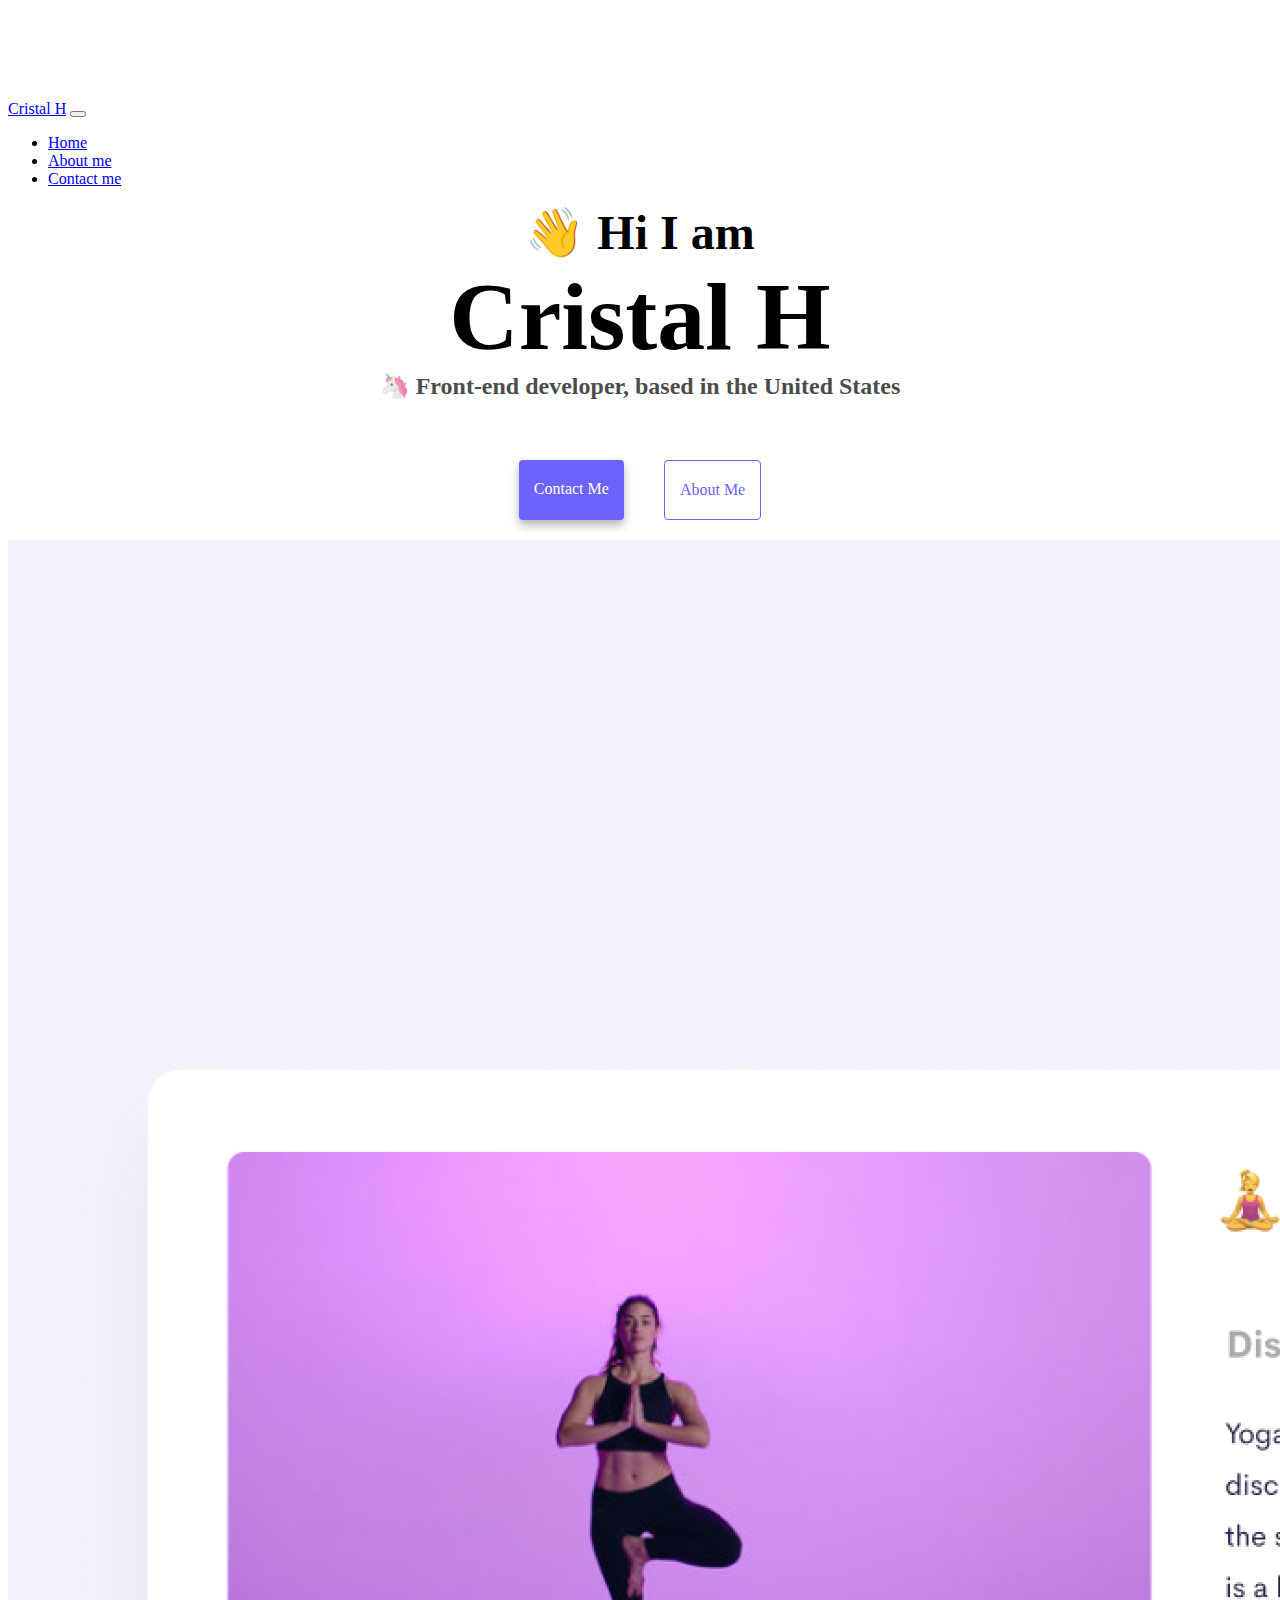
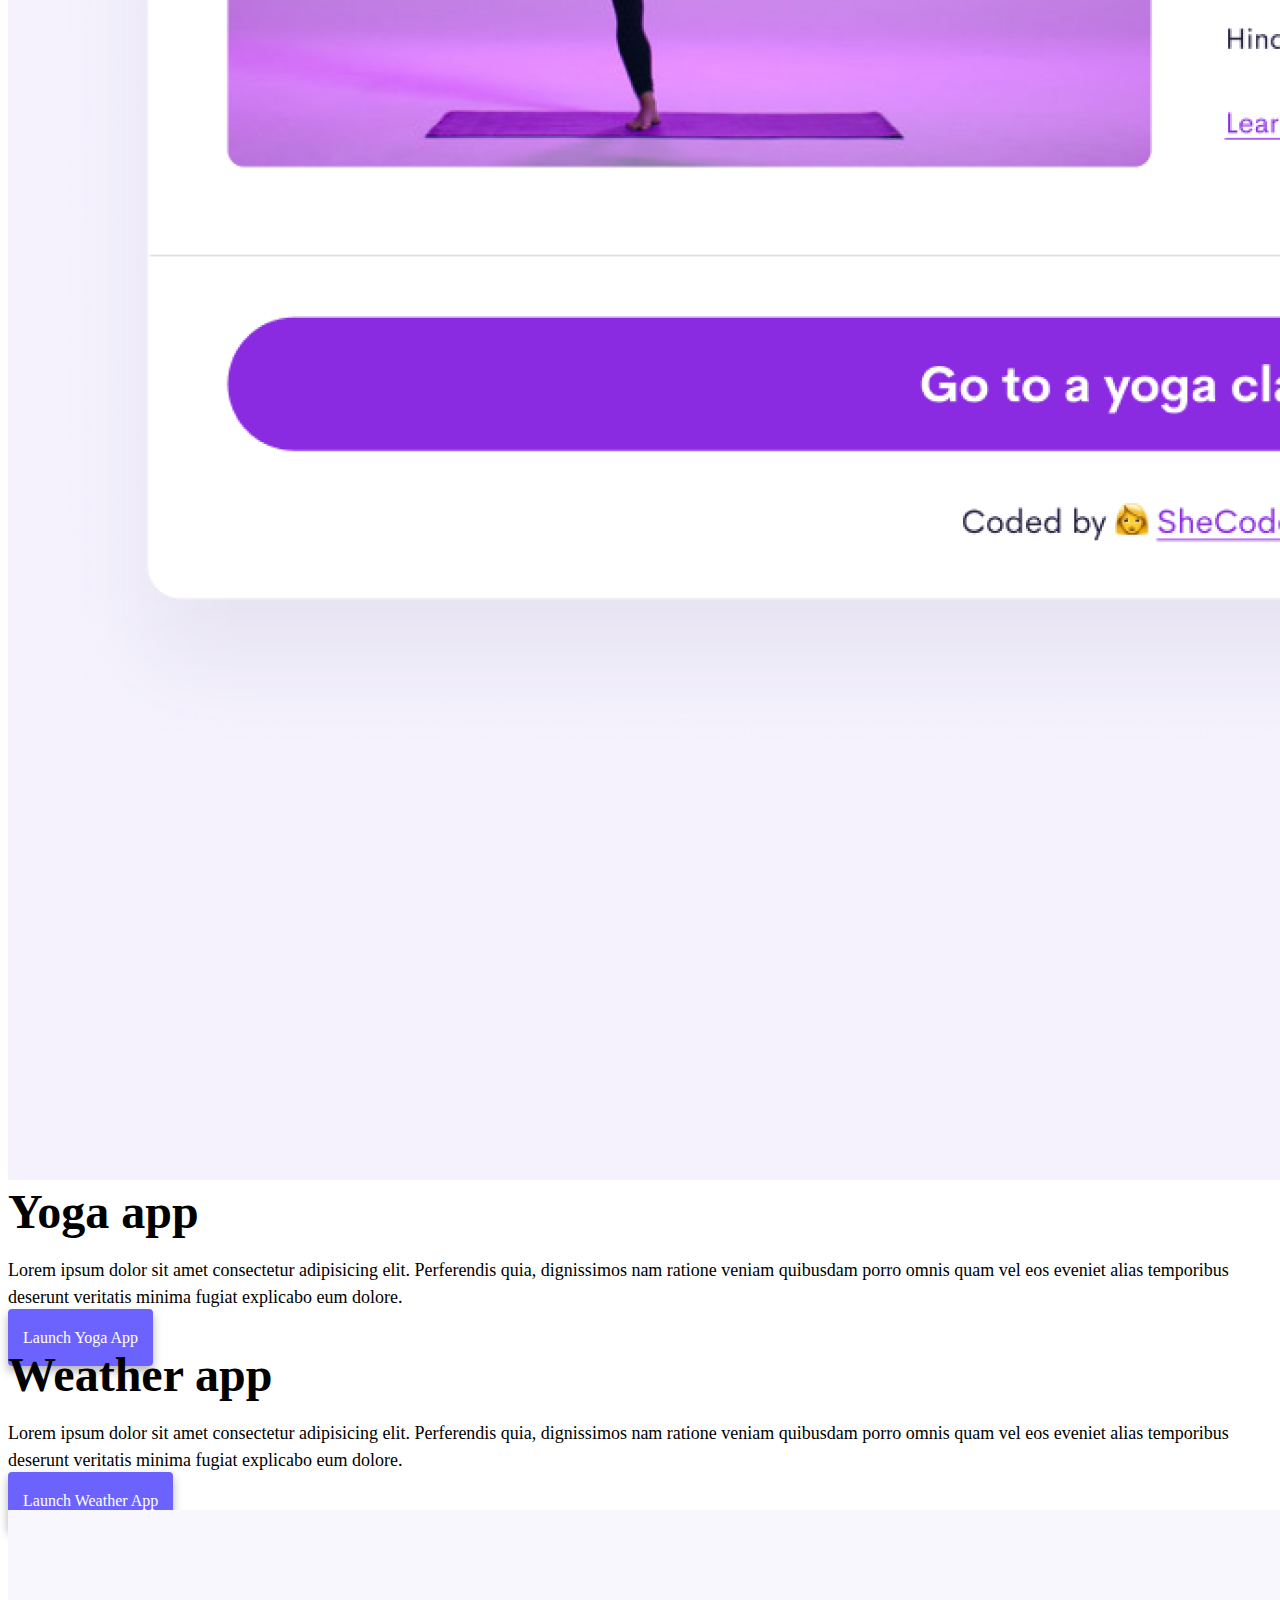
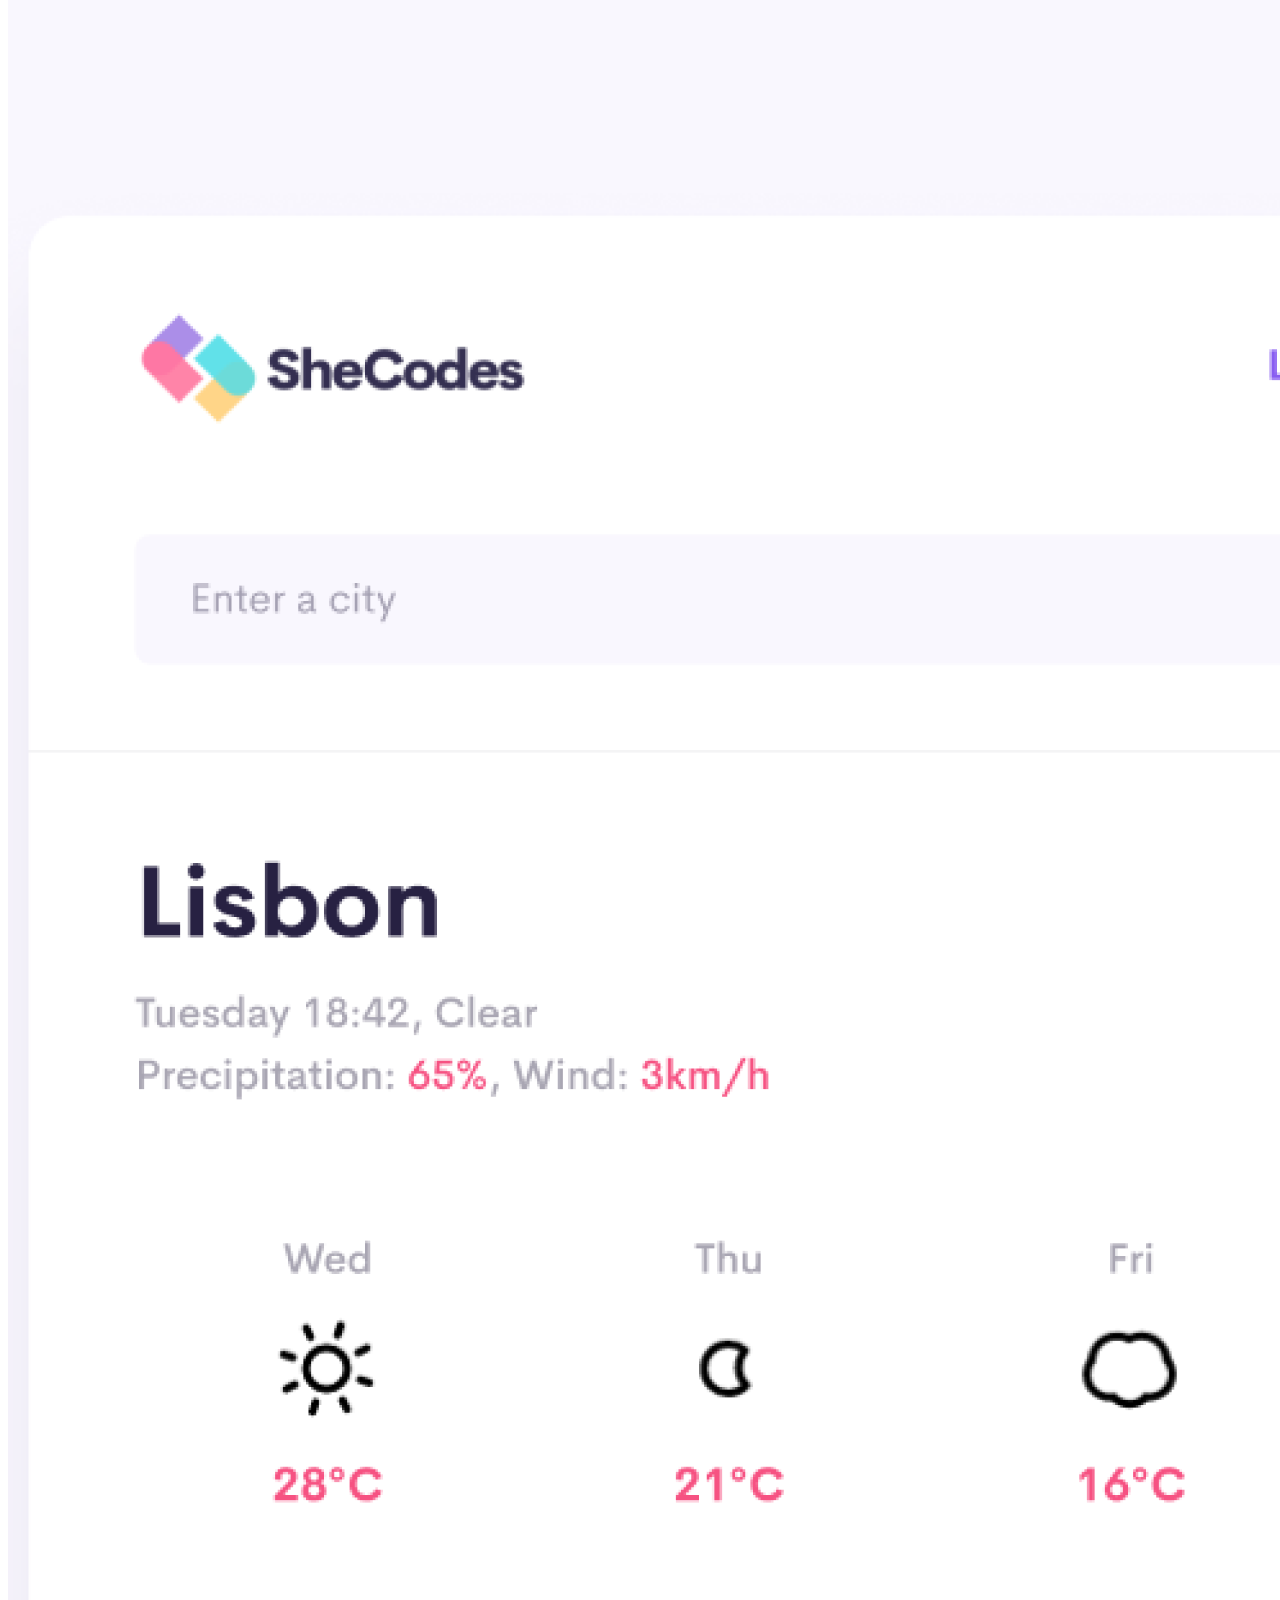
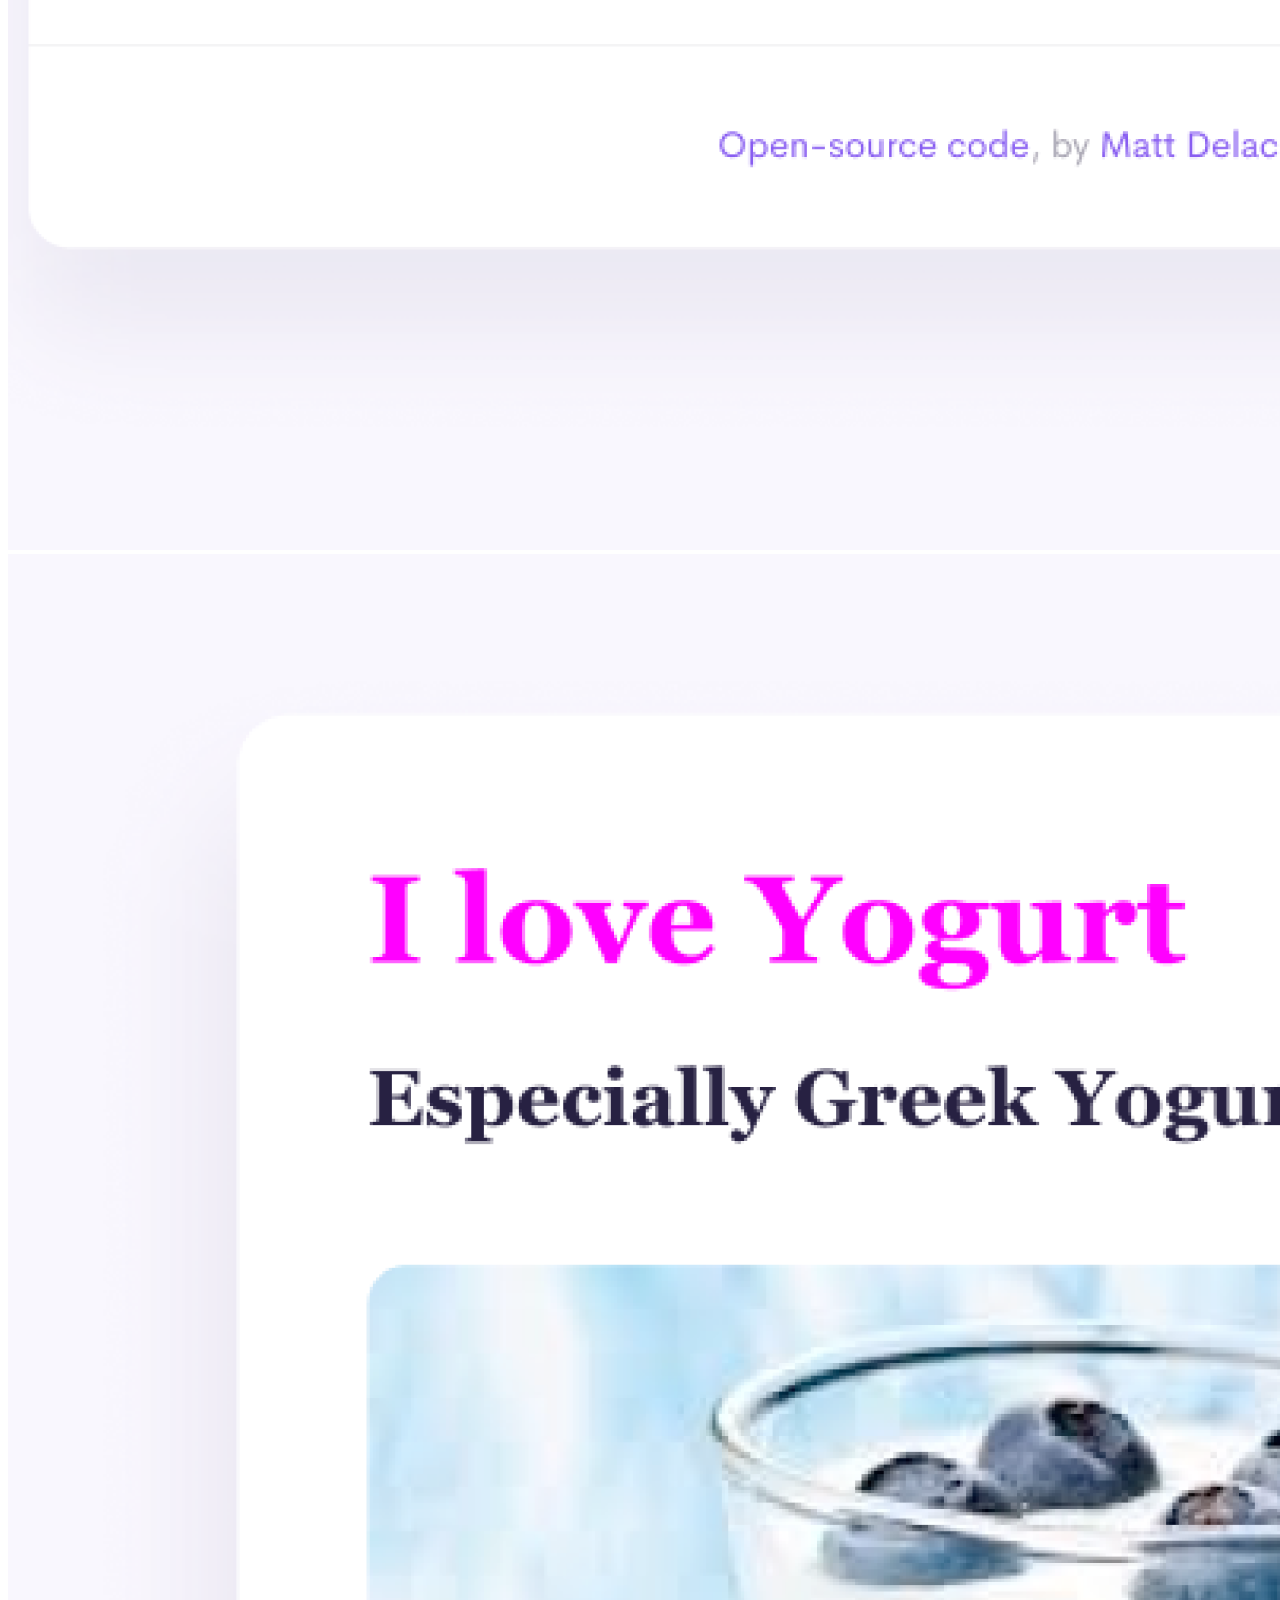
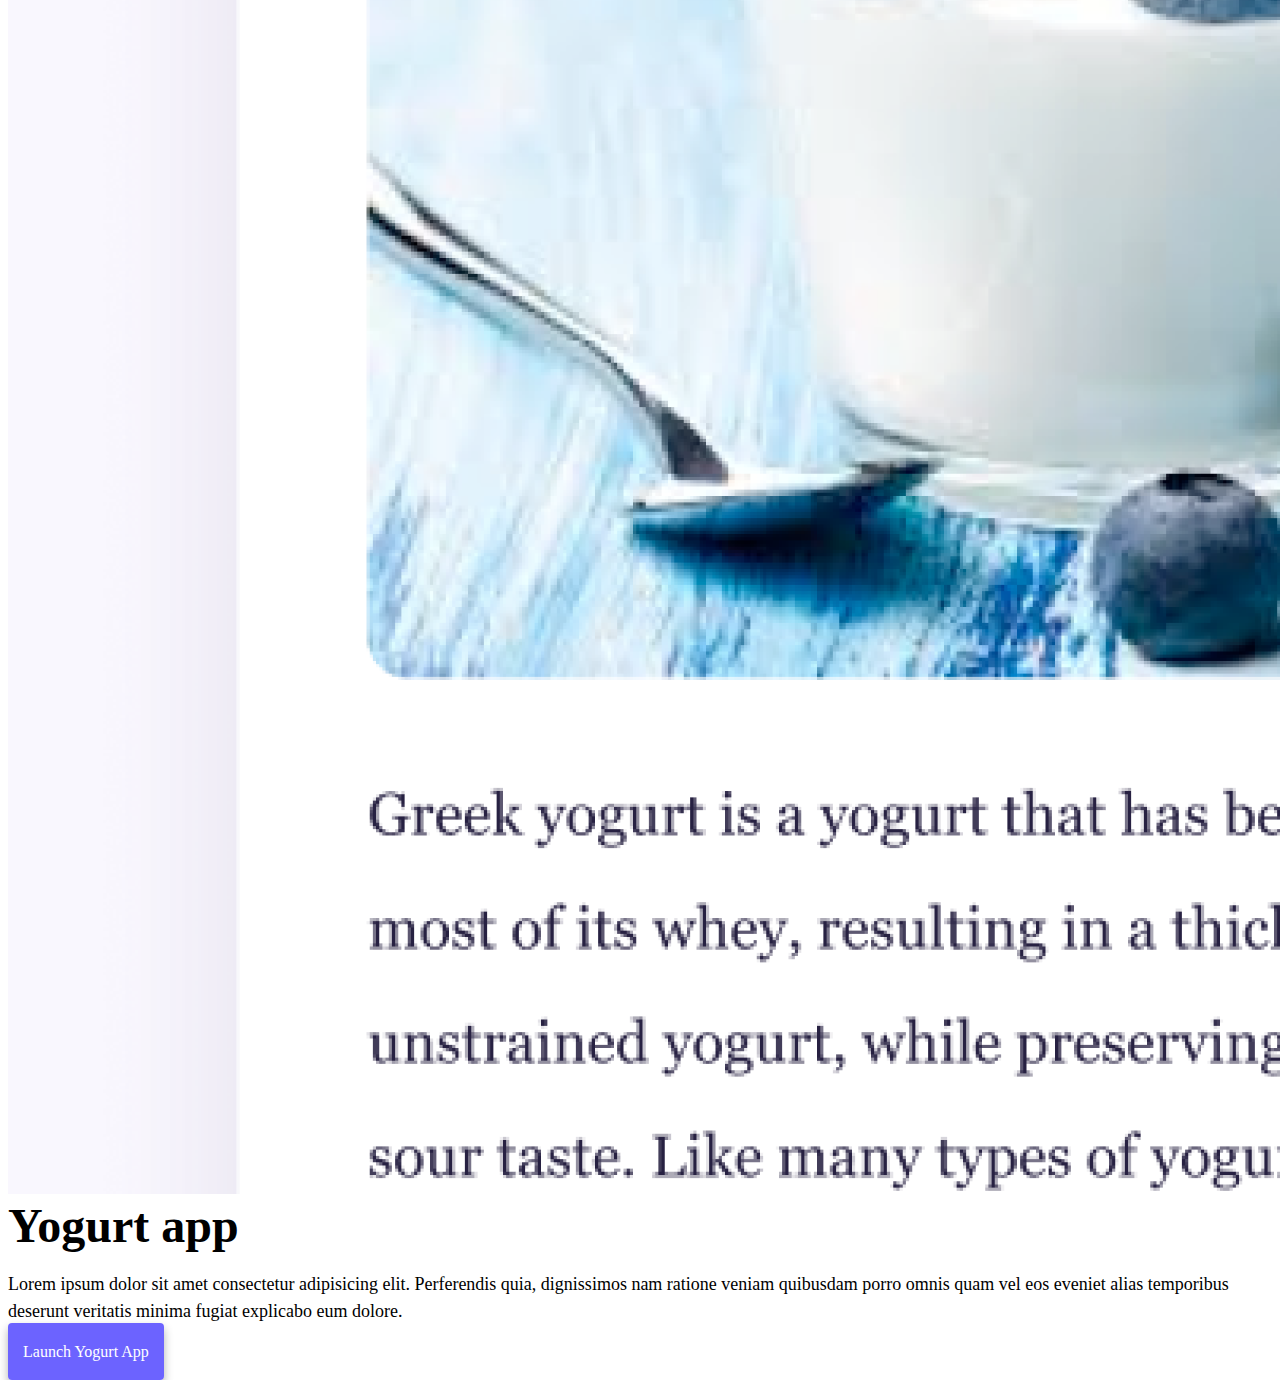
<file: index.html>
<!DOCTYPE html>
<html lang="en">
  <head>
    <meta charset="UTF-8" />
    <meta http-equiv="X-UA-Compatible" content="IE=edge" />
    <meta name="viewport" content="width=device-width, initial-scale=1.0" />
    <meta
      name="description"
      content="Portfolio tutorial from SheCodes.io - Cristal is a front-end developer based in the US, check out her projects and contact her for job inquiries"
    />
    <title>Front-End Developer - Cristal H</title>
    <link
      href="https://cdn.jsdelivr.net/npm/bootstrap@5.0.0-beta2/dist/css/bootstrap.min.css"
      rel="stylesheet"
      integrity="sha384-BmbxuPwQa2lc/FVzBcNJ7UAyJxM6wuqIj61tLrc4wSX0szH/Ev+nYRRuWlolflfl"
      crossorigin="anonymous"
    />
    <script
      src="https://cdn.jsdelivr.net/npm/bootstrap@5.0.0-beta2/dist/js/bootstrap.bundle.min.js"
      integrity="sha384-b5kHyXgcpbZJO/tY9Ul7kGkf1S0CWuKcCD38l8YkeH8z8QjE0GmW1gYU5S9FOnJ0"
      crossorigin="anonymous"
    ></script>
    <link rel="stylesheet" href="style.css" />
  </head>
  <body>
    <nav class="navbar navbar-expand-lg navbar-light bg-light fixed-top">
      <div class="container">
        <a class="navbar-brand" href="index.html" title="Home">Cristal H</a>
        <button
          class="navbar-toggler"
          type="button"
          data-bs-toggle="collapse"
          data-bs-target="#navbarNav"
          aria-controls="navbarNav"
          aria-expanded="false"
          aria-label="Toggle navigation"
        >
          <span class="navbar-toggler-icon"></span>
        </button>
        <div class="collapse navbar-collapse" id="navbarNav">
          <ul class="navbar-nav">
            <li class="nav-item">
              <a
                class="nav-link active"
                aria-current="page"
                href="index.html"
                title="Homepage"
                >Home</a
              >
            </li>
            <li class="nav-item">
              <a class="nav-link" href="about.html" title="About Cristal H"
                >About me</a
              >
            </li>
            <li class="nav-item">
              <a
                class="nav-link"
                href="about.html#contact"
                title="Contact Cristal H"
                >Contact me</a
              >
            </li>
          </ul>
        </div>
      </div>
    </nav>
    <h2 class="text-center">👋 Hi I am</h2>
    <h1 class="text-center">Cristal H</h1>
    <h3 class="text-center">
      🦄 Front-end developer, based in the United States
    </h3>
    <div class="navigation-links">
      <a
        href="about.html#contact"
        class="primary-link"
        title="Contact Cristal H"
        >Contact me</a
      >
      <a href="about.html" class="secondary-link" title="About Cristal H"
        >About me</a
      >
    </div>
    <div class="container">
      <div class="row mt-5">
        <div class="col-sm-6">
          <img
            src="images/yoga.png"
            class="img-fluid rounded d-none d-sm-block"
            alt="Yoga Project"
          />
        </div>
        <div class="col-sm-6">
          <h2 class="mb-3">Yoga app</h2>
          <p>
            Lorem ipsum dolor sit amet consectetur adipisicing elit. Perferendis
            quia, dignissimos nam ratione veniam quibusdam porro omnis quam vel
            eos eveniet alias temporibus deserunt veritatis minima fugiat
            explicabo eum dolore.
          </p>
          <div class="mt-5">
            <a
              href="#"
              class="primary-link project-link"
              title="Launch Yoga App"
              >Launch Yoga App</a
            >
          </div>
        </div>
      </div>
      <div class="row mt-5">
        <div class="col-sm-6">
          <h2 class="mb-3">Weather app</h2>
          <p>
            Lorem ipsum dolor sit amet consectetur adipisicing elit. Perferendis
            quia, dignissimos nam ratione veniam quibusdam porro omnis quam vel
            eos eveniet alias temporibus deserunt veritatis minima fugiat
            explicabo eum dolore.
          </p>
          <div class="mt-5">
            <a
              href="#"
              class="primary-link project-link"
              title="Launch Weather App"
              >Launch Weather App</a
            >
          </div>
        </div>
        <div class="col-sm-6">
          <img
            src="images/weather.png"
            class="img-fluid rounded d-none d-sm-block"
            alt="Weather App Project"
          />
        </div>
      </div>
      <div class="row mt-5">
        <div class="col-sm-6">
          <img
            src="images/yogurt.png"
            class="img-fluid rounded d-none d-sm-block"
            alt="Yogurt Project"
          />
        </div>
        <div class="col-sm-6">
          <h2 class="mb-3">Yogurt app</h2>
          <p>
            Lorem ipsum dolor sit amet consectetur adipisicing elit. Perferendis
            quia, dignissimos nam ratione veniam quibusdam porro omnis quam vel
            eos eveniet alias temporibus deserunt veritatis minima fugiat
            explicabo eum dolore.
          </p>
          <div class="mb-5 mt-5">
            <a
              href="#"
              class="primary-link project-link"
              title="Launch Yogurt App"
              >Launch Yogurt App</a
            >
          </div>
        </div>
      </div>
    </div>
  </body>
</html>
</file>
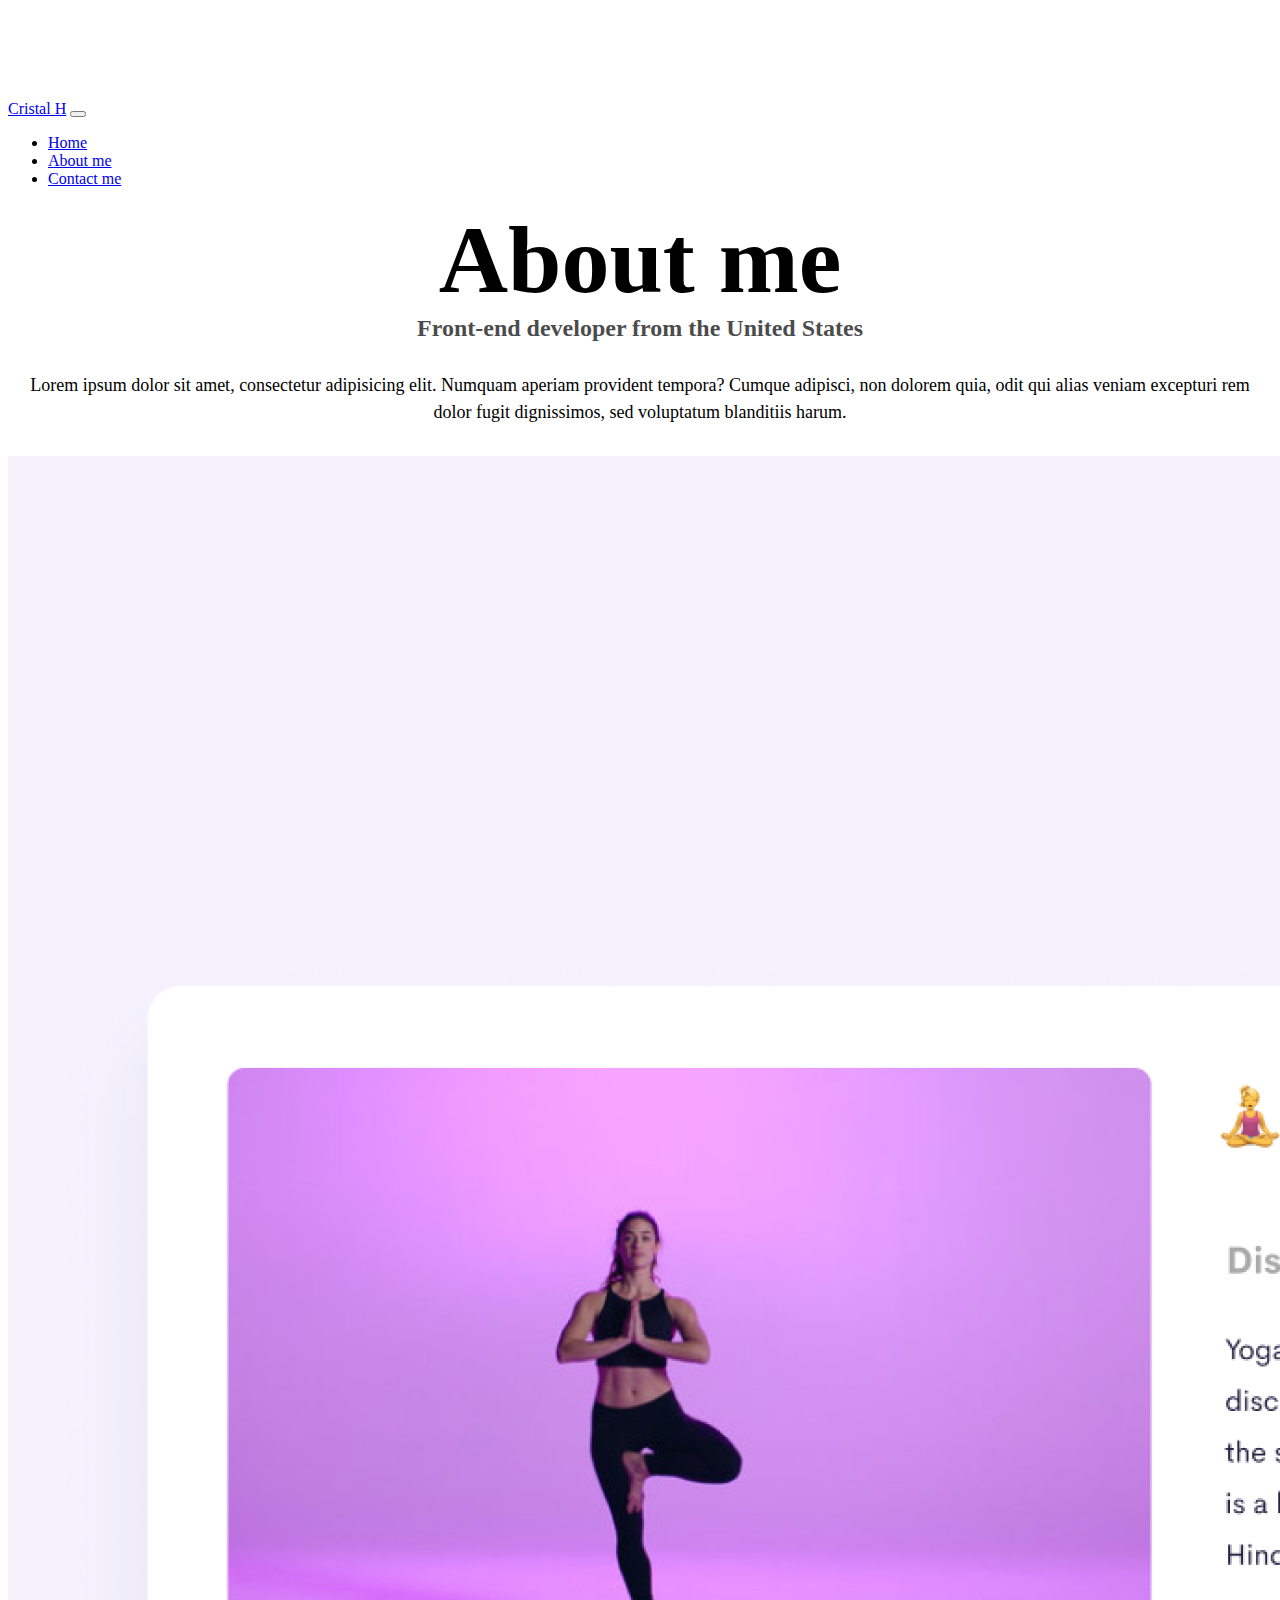
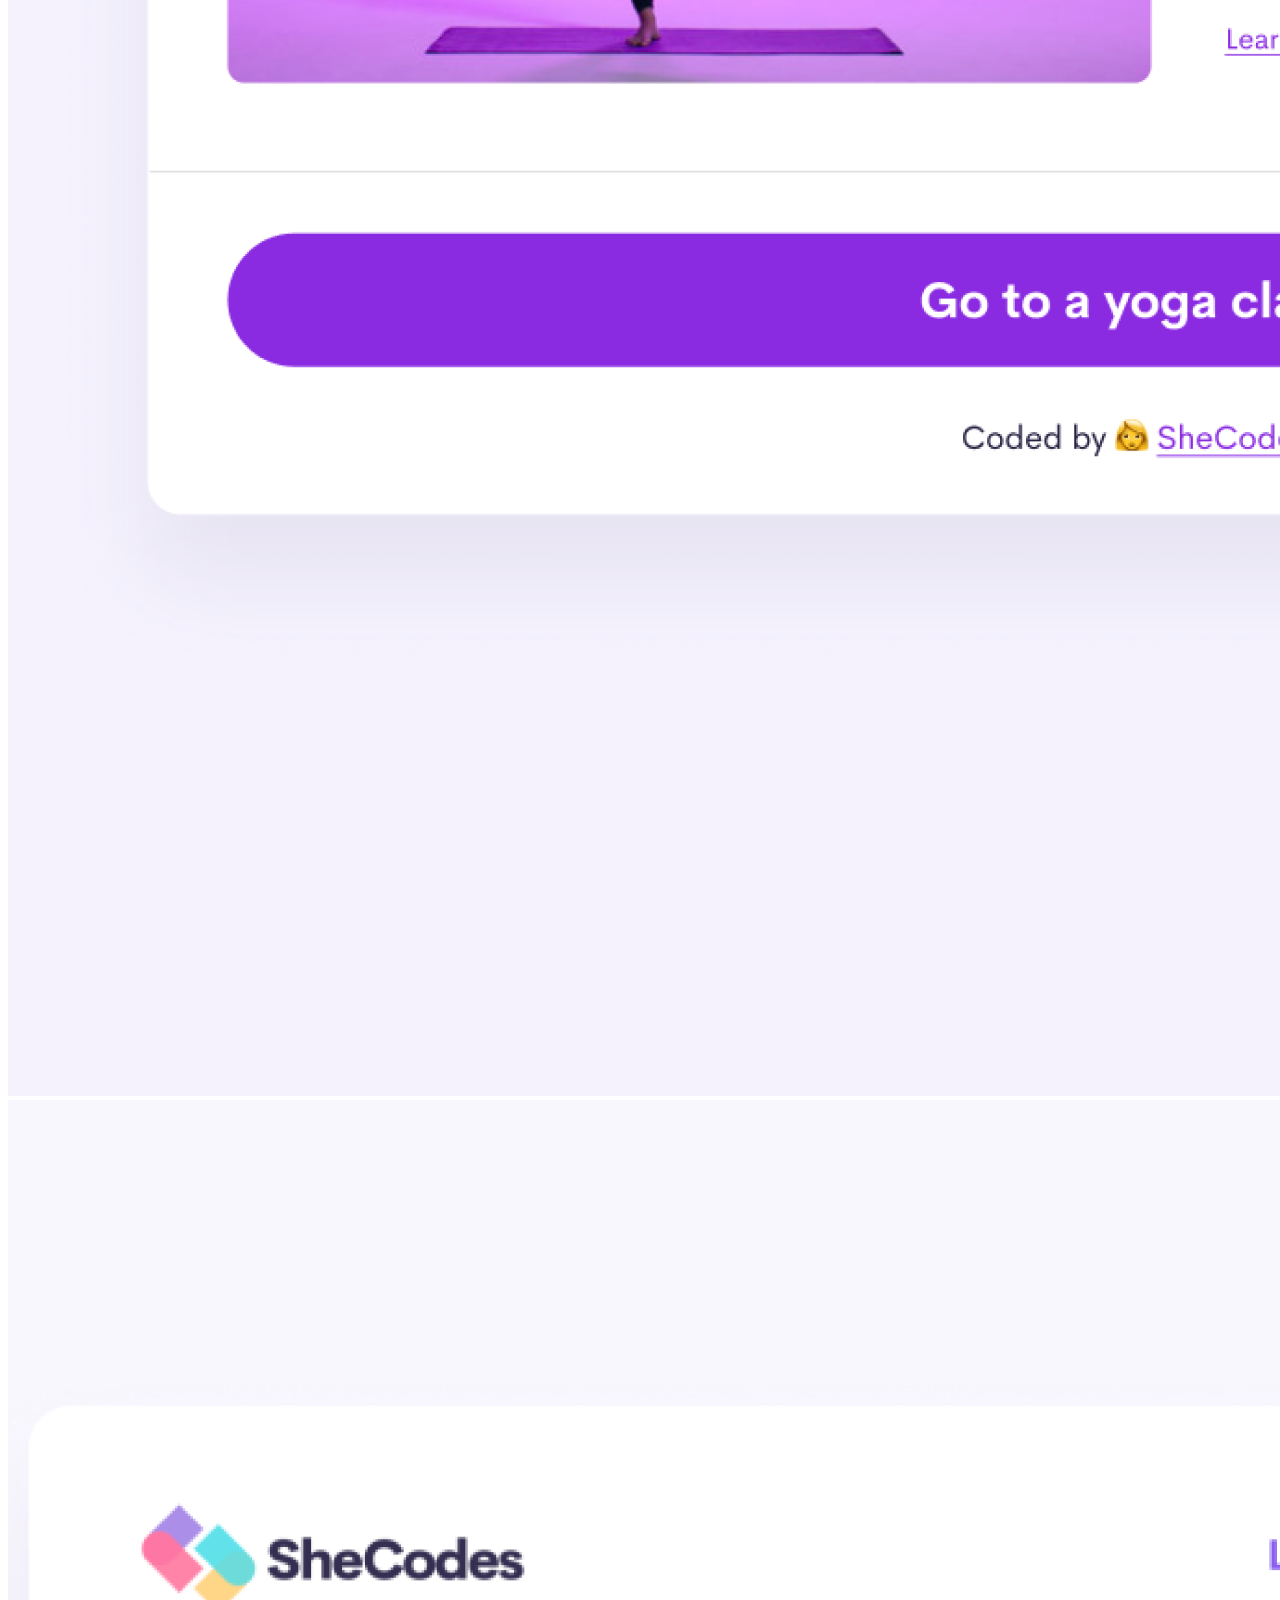
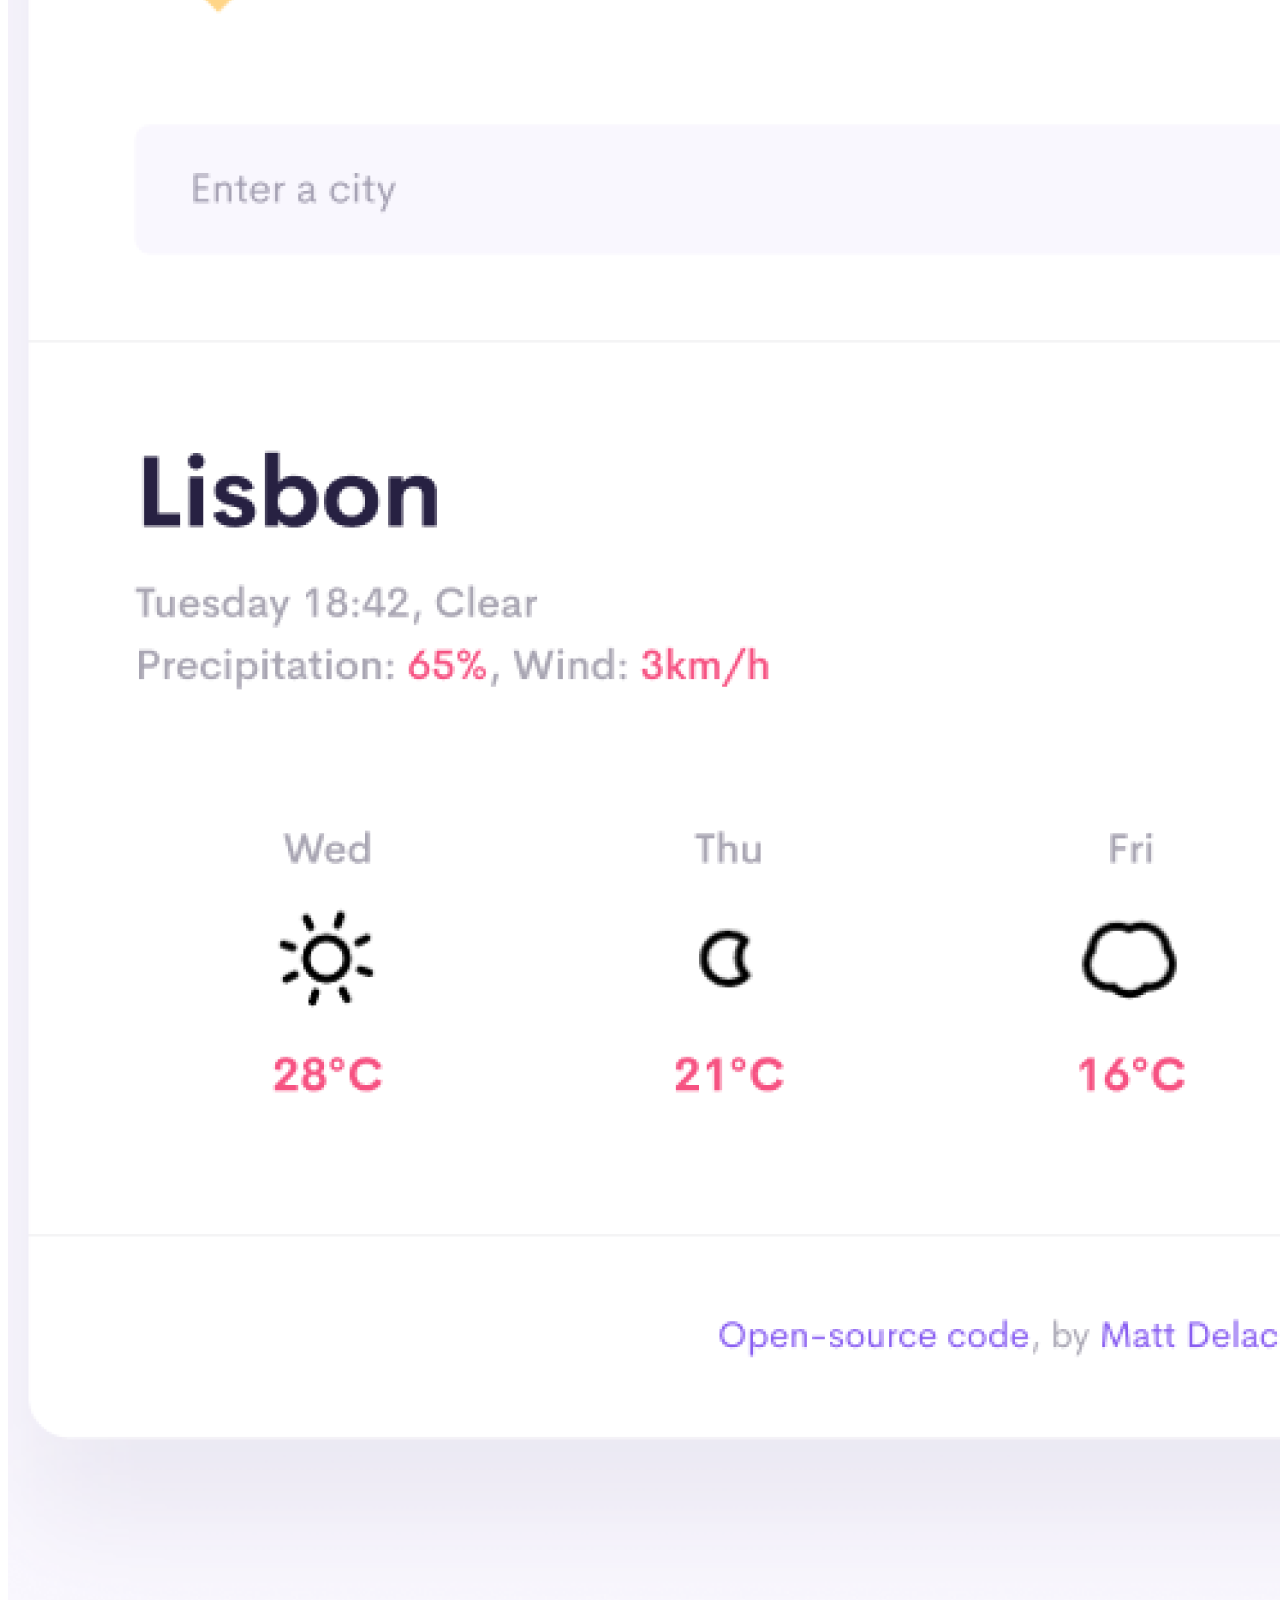
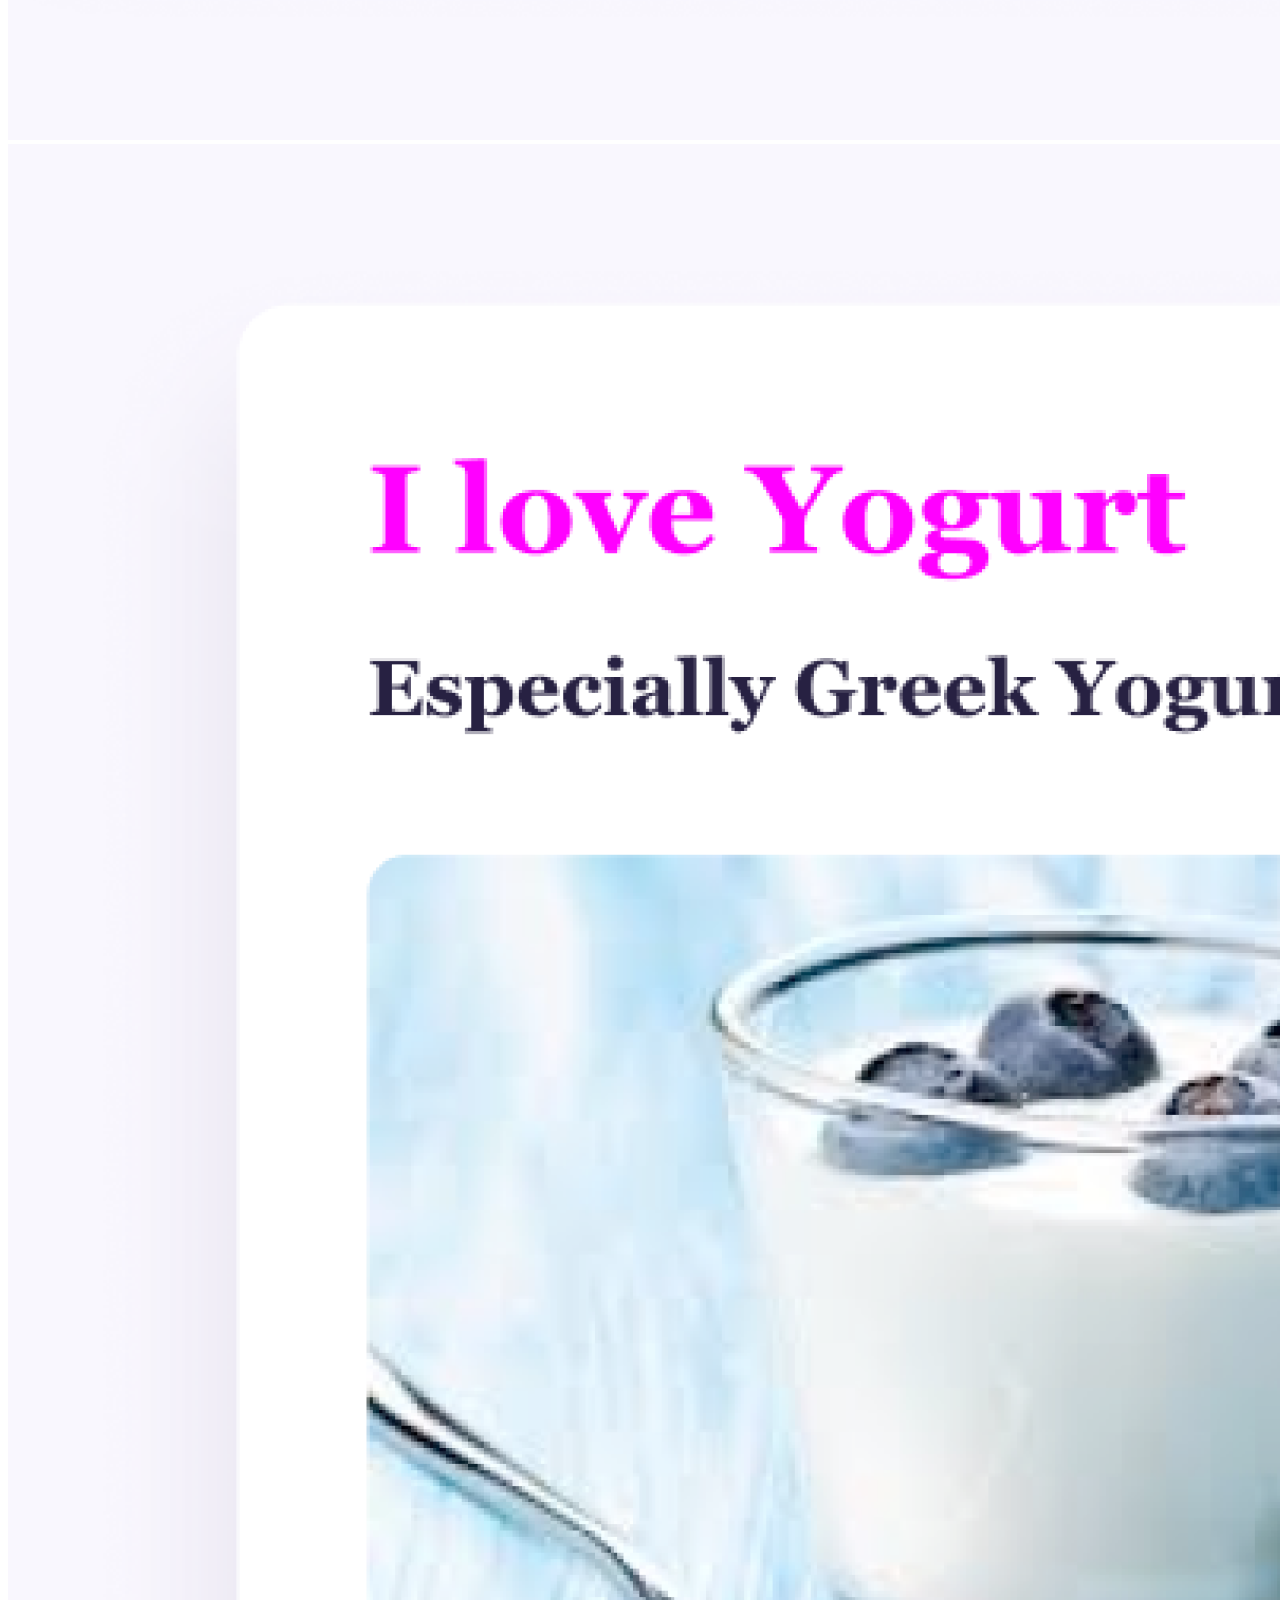
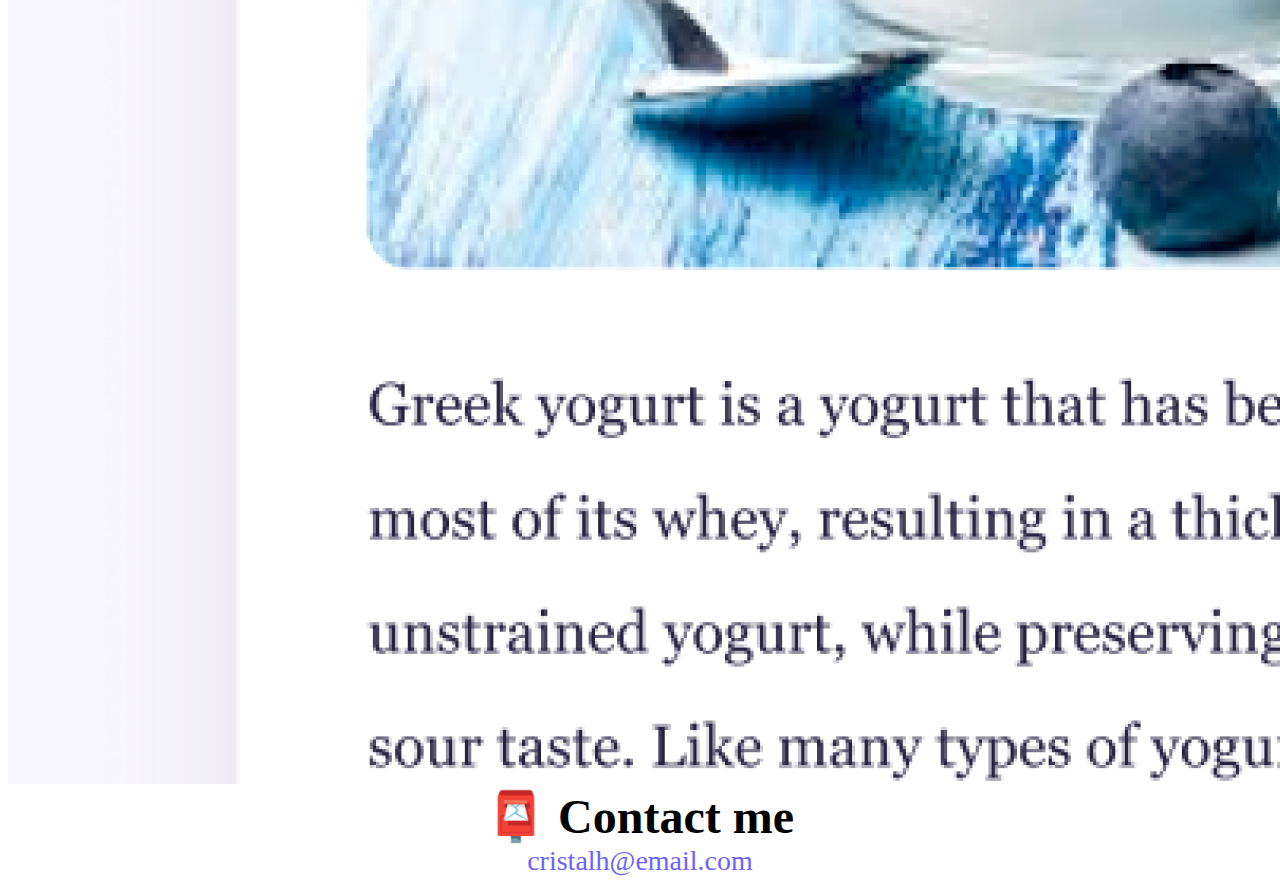
<file: about.html>
<!DOCTYPE html>
<html lang="en">
  <head>
    <meta charset="UTF-8" />
    <meta http-equiv="X-UA-Compatible" content="IE=edge" />
    <meta name="viewport" content="width=device-width, initial-scale=1.0" />
    <meta
      name="description"
      content="About Cristal H, a front-end developer based in the US"
    />
    <link
      href="https://cdn.jsdelivr.net/npm/bootstrap@5.0.0-beta2/dist/css/bootstrap.min.css"
      rel="stylesheet"
      integrity="sha384-BmbxuPwQa2lc/FVzBcNJ7UAyJxM6wuqIj61tLrc4wSX0szH/Ev+nYRRuWlolflfl"
      crossorigin="anonymous"
    />
    <script
      src="https://cdn.jsdelivr.net/npm/bootstrap@5.0.0-beta2/dist/js/bootstrap.bundle.min.js"
      integrity="sha384-b5kHyXgcpbZJO/tY9Ul7kGkf1S0CWuKcCD38l8YkeH8z8QjE0GmW1gYU5S9FOnJ0"
      crossorigin="anonymous"
    ></script>
    <link rel="stylesheet" href="style.css" />
    <title>About Me - Cristal H</title>
  </head>
  <body>
    <nav class="navbar navbar-expand-lg navbar-light bg-light fixed-top">
      <div class="container">
        <a class="navbar-brand" href="index.html" title="Homepage">Cristal H</a>
        <button
          class="navbar-toggler"
          type="button"
          data-bs-toggle="collapse"
          data-bs-target="#navbarNav"
          aria-controls="navbarNav"
          aria-expanded="false"
          aria-label="Toggle navigation"
        >
          <span class="navbar-toggler-icon"></span>
        </button>
        <div class="collapse navbar-collapse" id="navbarNav">
          <ul class="navbar-nav">
            <li class="nav-item">
              <a
                class="nav-link"
                aria-current="page"
                href="index.html"
                title="Homepage"
                >Home</a
              >
            </li>
            <li class="nav-item">
              <a
                class="nav-link active"
                href="about.html"
                title="About Cristal H"
                >About me</a
              >
            </li>
            <li class="nav-item">
              <a
                class="nav-link"
                href="about.html#contact"
                title="Contact Cristal H"
                >Contact me</a
              >
            </li>
          </ul>
        </div>
      </div>
    </nav>
    <h1 class="text-center">About me</h1>
    <h3 class="text-center">Front-end developer from the United States</h3>
    <div class="about-paragraphs text-center">
      <p>
        Lorem ipsum dolor sit amet, consectetur adipisicing elit. Numquam
        aperiam provident tempora? Cumque adipisci, non dolorem quia, odit qui
        alias veniam excepturi rem dolor fugit dignissimos, sed voluptatum
        blanditiis harum.
      </p>
    </div>
    <div class="container">
      <div class="row">
        <div class="col-sm-4">
          <img
            src="images/yoga.png"
            class="img-fluid p-2 shadow rounded"
            alt="Yoga Project"
          />
        </div>
        <div class="col-sm-4">
          <img
            src="images/weather.png"
            class="img-fluid p-2 shadow rounded"
            alt="Weather App Project"
          />
        </div>
        <div class="col-sm-4">
          <img
            src="images/yogurt.png"
            class="img-fluid p-2 shadow rounded"
            alt="Yogurt Project"
          />
        </div>
      </div>
    </div>
    <div id="contact" class="mt-5">
      <h2 class="text-center">📮 Contact me</h2>
      <a href="mailto:email" class="email-link"> cristalh@email.com </a>
    </div>
  </body>
</html>
</file>
<file: style.css>
:root {
  --primary-color: #6c63ff;
  --secondary-color: #f5f2fe;
  --box-shadow: 0 5px 10px rgba(0, 0, 0, 0.3);
}
body {
  margin-top: 100px;
}

h1,
h2,
h3 {
  margin: 0;
}

h1 {
  font-size: 96px;
}

h2 {
  font-size: 48px;
}

h3 {
  font-size: 24px;
  opacity: 0.7;
}

p {
  font-size: 18px;
  line-height: 1.5;
}

.navigation-links {
  display: flex;
  margin-top: 40px;
  justify-content: center;
}

.navigation-links a {
  margin: 20px;
}

.primary-link {
  border-radius: 4px;
  padding: 20px 15px;
  text-decoration: none;
  text-transform: capitalize;
  background: var(--primary-color);
  box-shadow: var(--box-shadow);
  color: white;
}

.secondary-link {
  border-radius: 4px;
  padding: 20px 15px;
  text-decoration: none;
  text-transform: capitalize;
  color: var(--primary-color);
  border: 1px solid var(--primary-color);
}

.homepage-link {
  color: var(--primary-color);
  text-align: center;
  display: block;
}

.about-paragraphs {
  margin: 30px 0;
}

.about-paragraphs p {
  margin: 10px;
}

.email-link {
  display: flex;
  justify-content: center;
  color: var(--primary-color);
  font-size: 28px;
  text-decoration: none;
}

.email-link:hover {
  text-decoration: underline;
}
.text-center {
  text-align: center;
}
@media (max-width: 576px) {
  h1 {
    font-size: 48px;
    line-height: 1.5;
  }

  h2 {
    font-size: 32px;
    text-align: center;
  }

  p {
    text-align: center;
  }

  .project-link {
    display: block;
    text-align: center;
    margin: 0 20px;
  }
}
</file>
